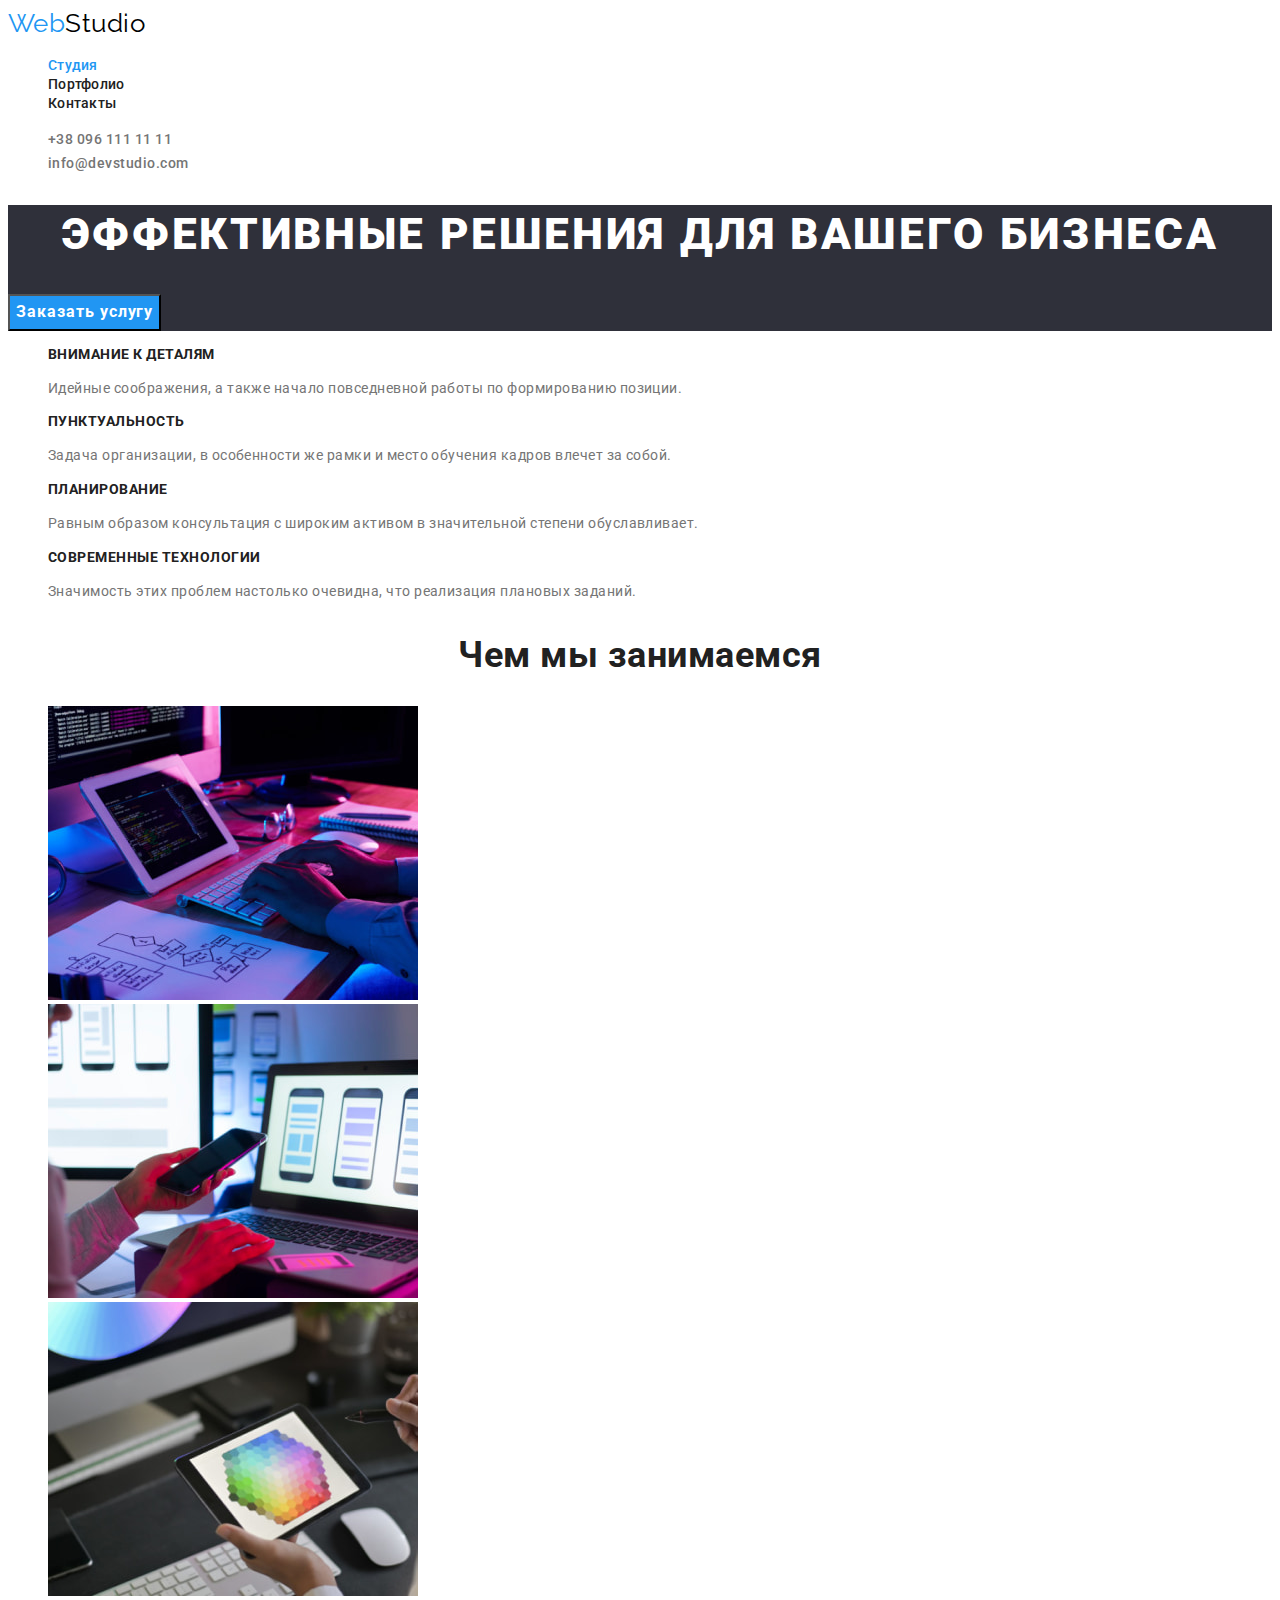
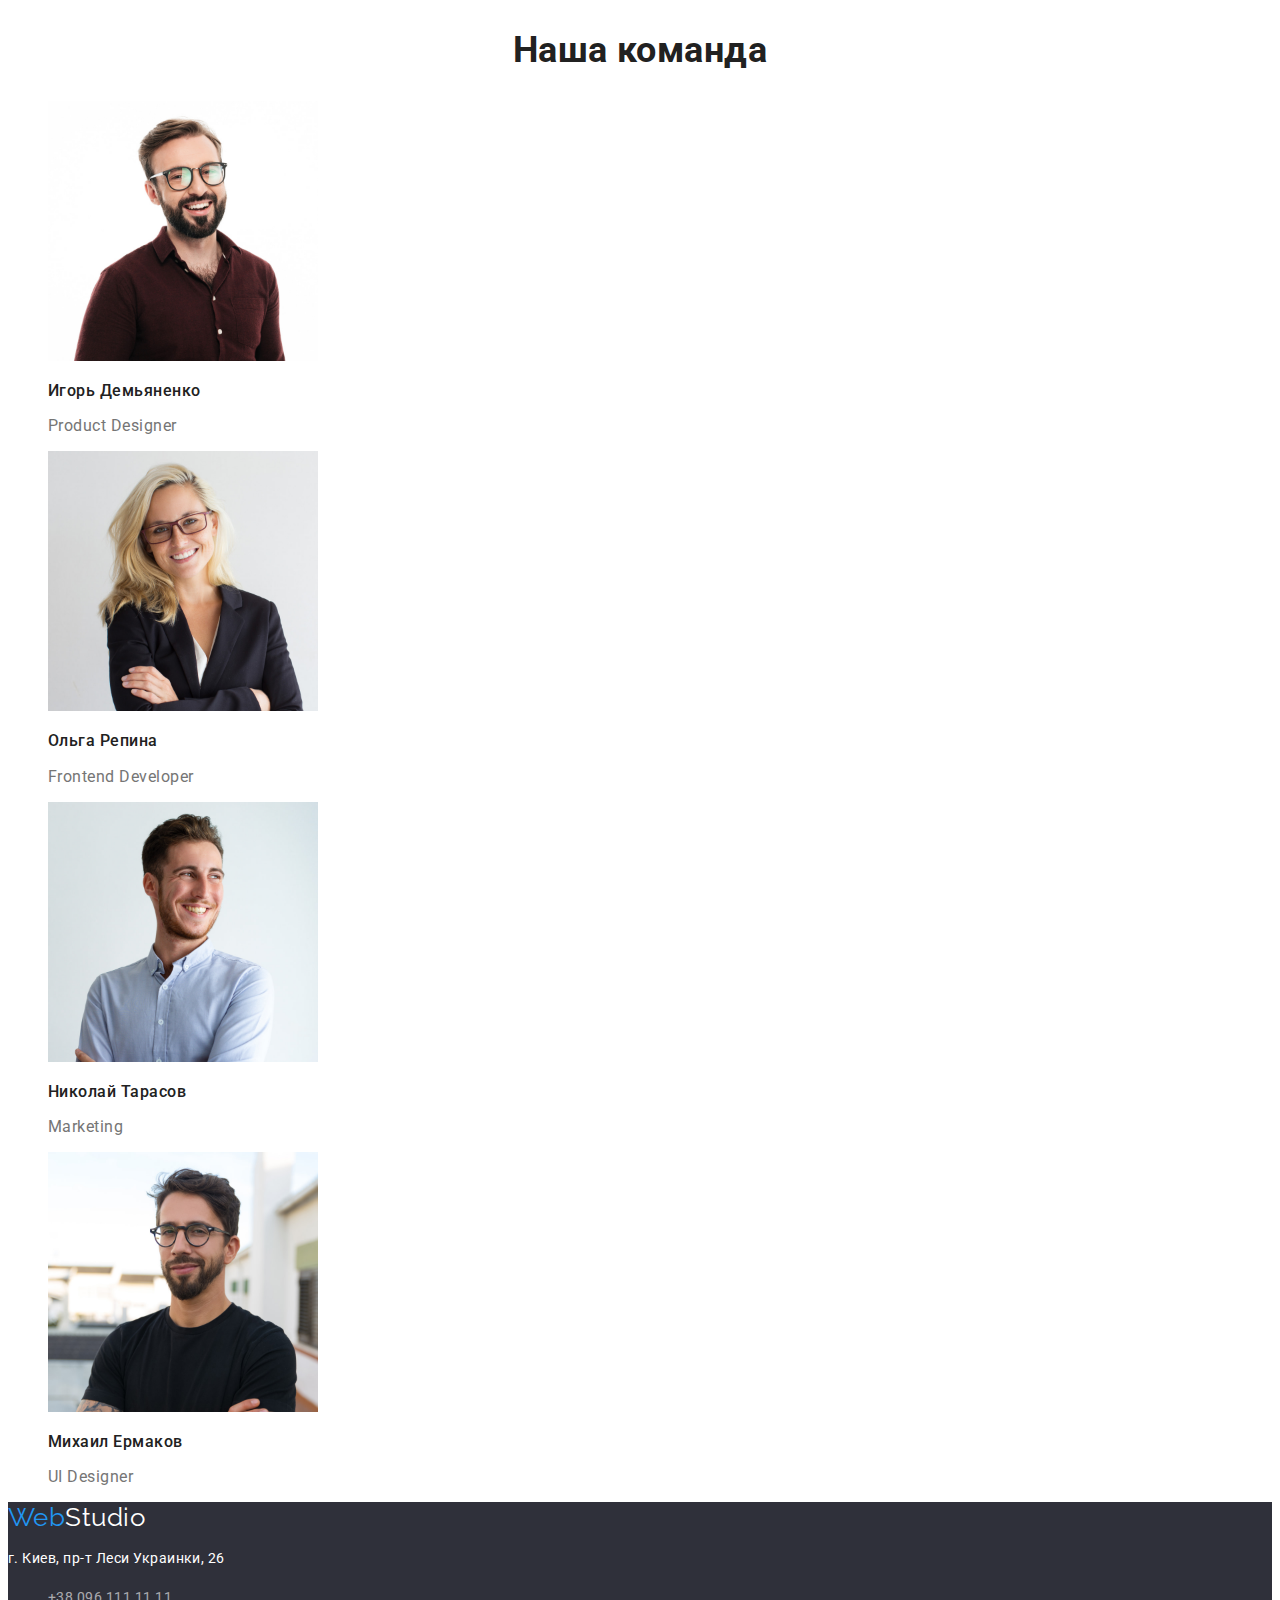
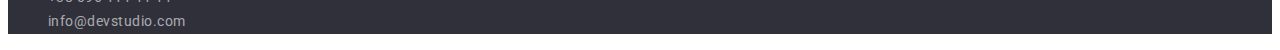
<file: index.html>
<!DOCTYPE html>
<html lang="ru">
<head>
    <meta charset="UTF-8">
    <meta http-equiv="X-UA-Compatible" content="IE=edge">
    <meta name="viewport" content="width=device-width, initial-scale=1.0">
    <title>Document</title>
    <link href="https://fonts.googleapis.com/css2?family=Raleway:wght@700&family=Roboto:wght@400;500;700;900&display=swap"
        rel="stylesheet">
    <link rel="stylesheet" href="./css/styles.css">
</head>
<body class="body">
  <header class="header">
     <nav>
            <a href="./index.html" class="logo">
                <span class="akcent">Web</span>Studio
            </a>
            <ul class="site-nav list">
                <li><a href="./index.html" class="link current">Студия</a></li>
                <li><a href="./portfolio.html" class="link">Портфолио</a></li>
                <li><a href="" class="link">Контакты</a></li>
            </ul> 
     </nav>
        <ul class="contacts list">
            <li><a href="tel:+380961111111" class="tel-header">+38 096 111 11 11</a></li>
            <li><a href="mailto:info@devstudio.com" class="mail-header">info@devstudio.com</a></li>
        </ul> 
  </header> 
  <main> 
        <section class="hero">
            <h1 class="hero-title">Эффективные решения для вашего бизнеса</h1>
            <button type="button" class="hero-btn">Заказать услугу</button>
        </section>
        <section class="section">
            <h2 hidden class="section-title">Наши особенности</h2>
            <ul class="features list">
                <li>
                    <h3 class="features-title">Внимание к деталям</h3>
                    <p class="features-text">Идейные соображения, а также начало повседневной работы по формированию позиции.</p>
                </li>
                <li>
                    <h3 class="features-title">Пунктуальность</h3>
                    <p class="features-text">Задача организации, в особенности же рамки и место обучения кадров влечет за собой.</p> 
                </li>
                <li>
                    <h3 class="features-title">Планирование</h3>
                    <p class="features-text">Равным образом консультация с широким активом в значительной степени обуславливает.</p>
                </li>
                <li>
                    <h3 class="features-title">Современные технологии</h3>
                    <p class="features-text">Значимость этих проблем настолько очевидна, что реализация плановых заданий.</p>
                </li>
            </ul>
        </section>
        <section class="section">
            <h2 class="section-title">Чем мы занимаемся</h2>
            <ul class="gallery list">
                    <li>
                        <img src="./images/img1.jpg" alt="" width="370" height="294">
                    </li>
                    <li>
                        <img src="./images/img2.jpg" alt="" width="370" height="294">
                    </li>
                    <li>
                        <img src="./images/img3.jpg" alt="" width="370" height="294">
                    </li>
            </ul>
        </section>

        <section class="section">
            <h2 class="section-title">Наша команда</h2>
            <ul class="team list">
                <li>
                    <img src="./images/igor.jpg" alt="" width="270" height="">      
                    <h3 class="team-title">Игорь Демьяненко</h3>
                    <p class="team-text" lang="en">Product Designer</p> 
                    
                </li>
                <li>
                    <img src="./images/olga.jpg" alt="" width="270" height="">
                    <h3 class="team-title">Ольга Репина</h3>
                    <p class="team-text" lang="en">Frontend Developer</p> 
                </li>
                <li>
                    <img src="./images/nikolay.jpg" alt="" width="270" height="">
                    <h3 class="team-title">Николай Тарасов</h3>
                    <p class="team-text" lang="en">Marketing</p>
                </li>
                <li>    
                    <img src="./images/mikhail.jpg" alt="" width="270" height="">
                    <h3 class="team-title">Михаил Ермаков</h3>
                    <p class="team-text" lang="en">UI Designer</p>
                </li>
            </ul>
        </section>
    </main>
    <footer class="footer">
        <a href="./index.html" class="logo">
            <span class="akcent">Web</span><span class="akcent-two">Studio</span> 
        </a>
        <address class="address">
            <p class="location">г. Киев, пр-т Леси Украинки, 26</p>
            <ul class="contacts list">
                <li><a href="tel:+380961111111" class="tel-footer">+38 096 111 11 11</a></li>
                <li><a href="mailto:info@devstudio.com" class="mail-footer">info@devstudio.com</a></li>
            </ul>
        </address>
    </footer>
</body>
</html>
</file>
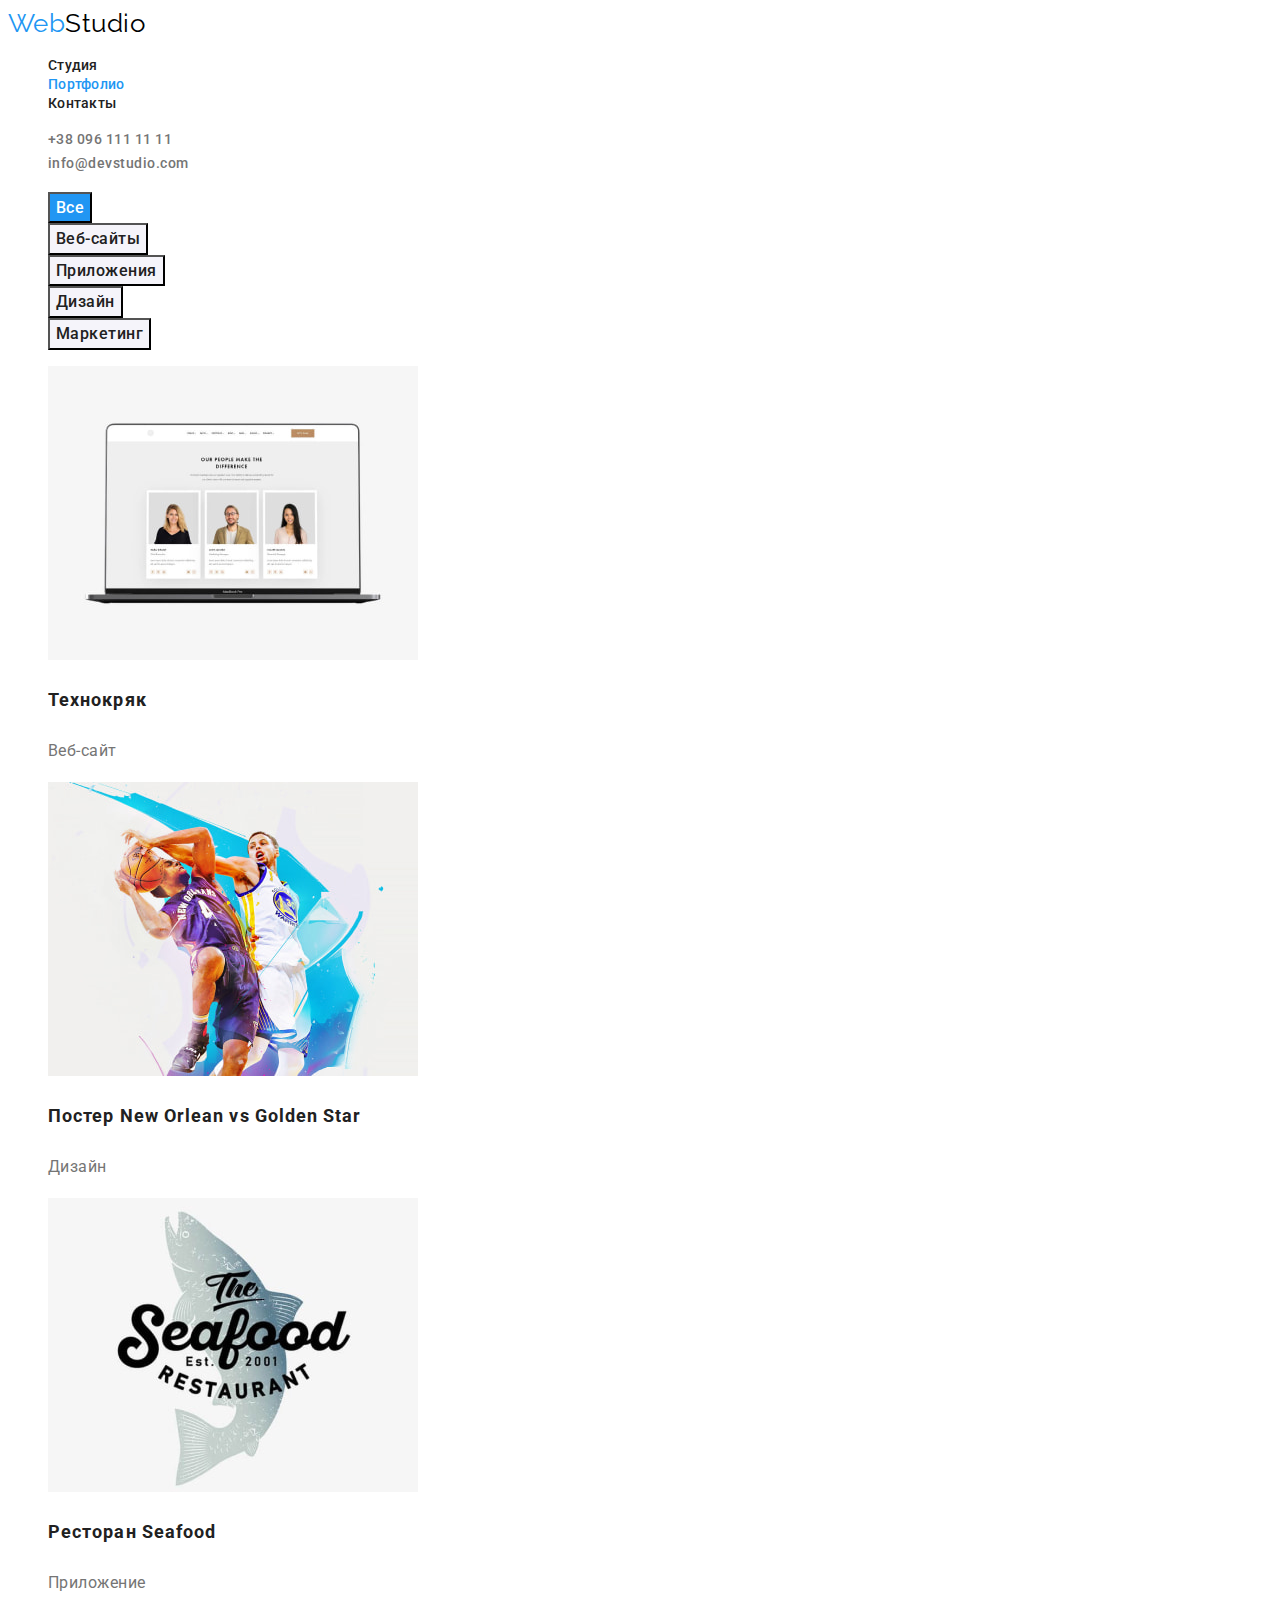
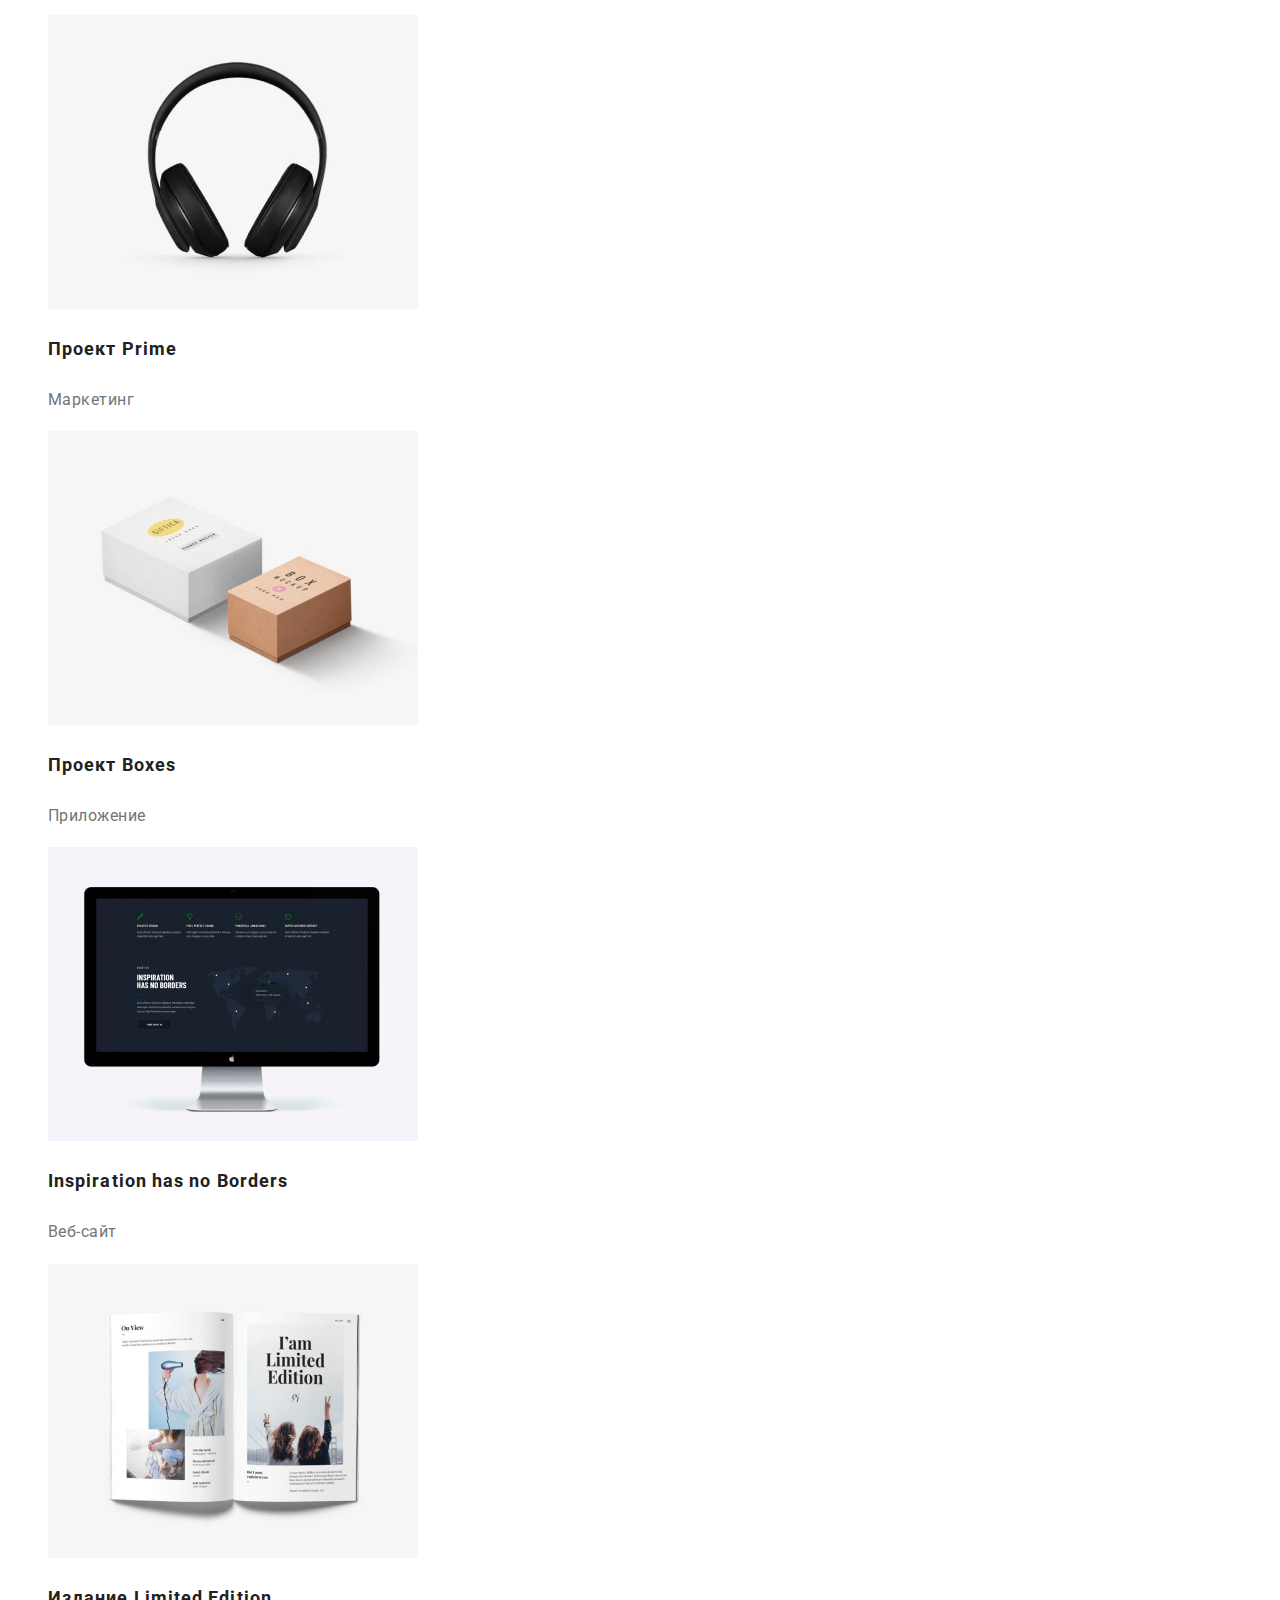
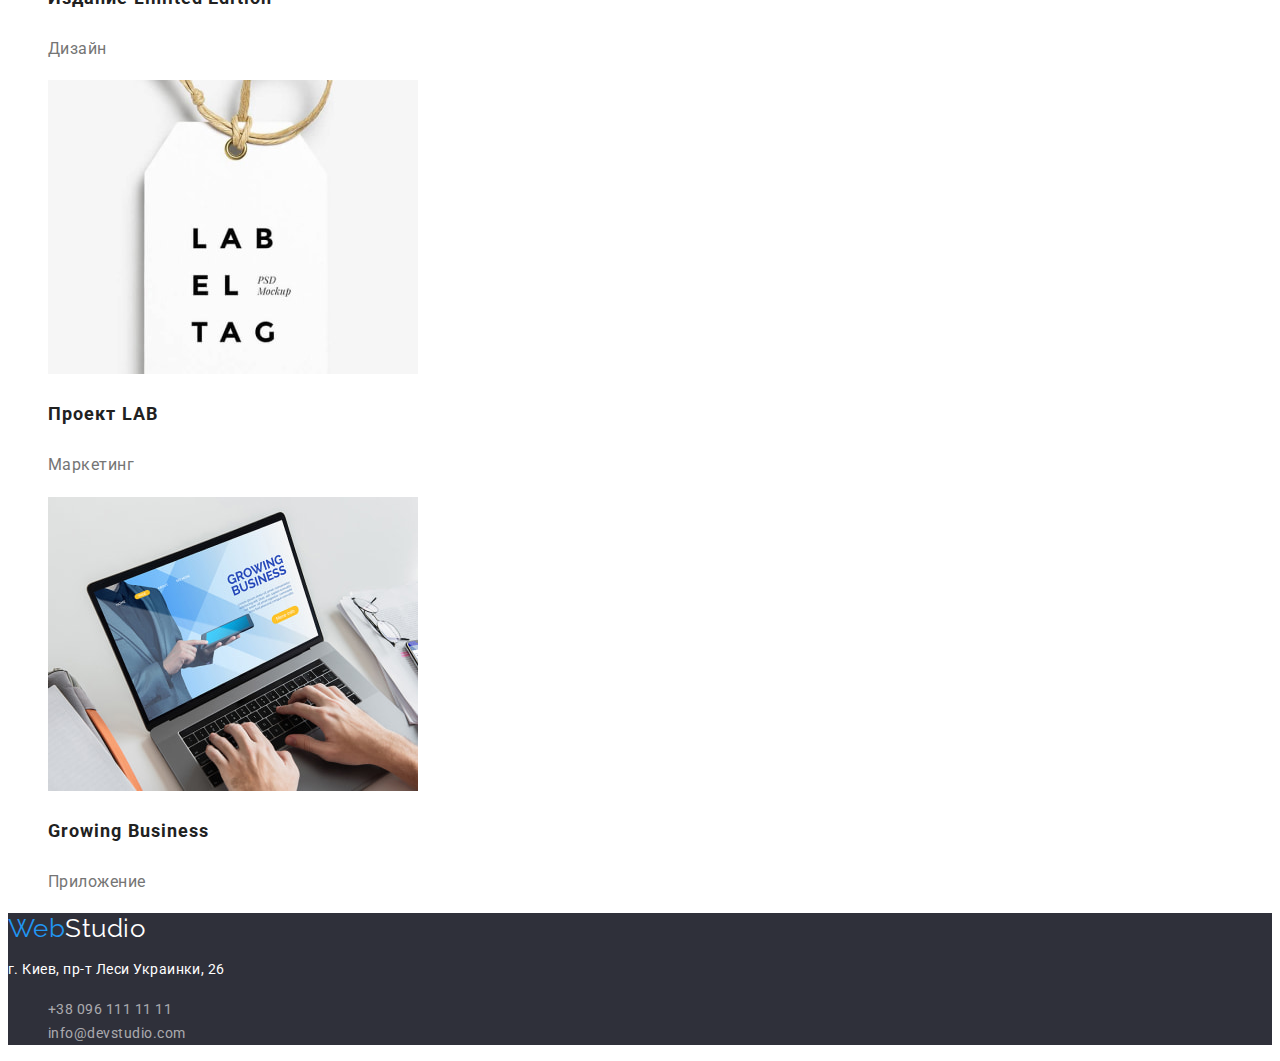
<file: portfolio.html>
<!DOCTYPE html>
<html lang="ru">

<head>
    <meta charset="UTF-8">
    <meta http-equiv="X-UA-Compatible" content="IE=edge">
    <meta name="viewport" content="width=device-width, initial-scale=1.0">
    <title>Document</title>
    <link href="https://fonts.googleapis.com/css2?family=Raleway:wght@700&family=Roboto:wght@400;500;700;900&display=swap"
        rel="stylesheet">
    <link rel="stylesheet" href="./css/styles.css">
</head>

<body class="body">
    <header class="header">
        <nav>
            <a href="./index.html" class="logo">
                <span class="akcent">Web</span>Studio
            </a>
            <ul class="site-nav list">
                <li><a href="./index.html" class="link">Студия</a></li>
                <li><a href="./portfolio.html" class="link current">Портфолио</a></li>
                <li><a href="" class="link">Контакты</a></li>
            </ul>
        </nav>
        <ul class="contacts list">
            <li><a href="tel:+380961111111" class="tel-header">+38 096 111 11 11</a></li>
            <li><a href="mailto:info@devstudio.com" class="mail-header">info@devstudio.com</a></li>
        </ul>
    </header>
    <main>
        <section>
            <h1 hidden class="section-title">Наши работы</h1>
            <ul class="filters list">
                <li>
                    <button type="button" class="filters-btn-primary">Все</button>
                </li>
                <li>
                    <button type="button" class="filters-btn-secondary">Веб-сайты</button>
                </li>
                <li>
                    <button type="button" class="filters-btn-secondary">Приложения</button>
                </li>
                <li>
                    <button type="button" class="filters-btn-secondary">Дизайн</button>
                </li>
                <li>
                    <button type="button" class="filters-btn-secondary">Маркетинг</button>
                </li>
            </ul>
            <ul class="works list">
                <li>
                    <img src="./images_portfolio/technocrack.jpg" alt="" width="370" height="294">
                    <h3 class="work-title">Технокряк</h3>
                    <p class="work-text">Веб-сайт</p>
                </li>
                <li>
                    <img src="./images_portfolio/new_orlean.jpg" alt="" width="370" height="294">
                    <h3 class="work-title">Постер <span lang="en">New Orlean vs Golden Star</span></h3>
                    <p class="work-text">Дизайн</p>
                </li>
                <li>
                    <img src="./images_portfolio/seafood.jpg" alt="" width="370" height="294">
                    <h3 class="work-title">Ресторан <span lang="en">Seafood</span></h3>
                    <p class="work-text">Приложение</p>
                </li>
                <li>
                    <img src="./images_portfolio/prime.jpg" alt="" width="370" height="294">
                    <h3 class="work-title">Проект <span lang="en">Prime</span></h3>
                    <p class="work-text">Маркетинг</p>
                </li>
                <li>
                    <img src="./images_portfolio/boxes.jpg" alt="" width="370" height="294">
                    <h3 class="work-title">Проект <span lang="en">Boxes</span></h3>
                    <p class="work-text">Приложение</p>
                </li>
                <li>
                    <img src="./images_portfolio/no_borders.jpg" alt="" width="370" height="294">
                    <h3 class="work-title" lang="en">Inspiration has no Borders</h3>
                    <p class="work-text">Веб-сайт</p>
                </li>
                <li>
                    <img src="./images_portfolio/limited_edition.jpg" alt="" width="370" height="294">
                    <h3 class="work-title">Издание <span lang="en">Limited Edition</span></h3>
                    <p class="work-text">Дизайн</p>
                </li>
                <li>
                    <img src="./images_portfolio/lab.jpg" alt="" width="370" height="294">
                    <h3 class="work-title">Проект <span lang="en">LAB</span></h3>
                    <p class="work-text">Маркетинг</p>
                </li>
                <li>
                    <img src="./images_portfolio/growing_business.jpg" alt="" width="370" height="294">
                    <h3 class="work-title" lang="en">Growing Business</h3>
                    <p class="work-text">Приложение</p>
                </li>
            </ul>
        </section>
    </main>
    <footer class="footer">
        <a href="./index.html" class="logo">
            <span class="akcent">Web</span><span class="akcent-two">Studio</span>
        </a>
        <address class="address">
            <p class="location">г. Киев, пр-т Леси Украинки, 26</p>
            <ul class="contacts list">
                <li><a href="tel:+380961111111" class="tel-footer">+38 096 111 11 11</a></li>
                <li><a href="mailto:info@devstudio.com" class="mail-footer">info@devstudio.com</a></li>
            </ul>
        </address>
    </footer>
</body>
</html>
</file>
<file: css/styles.css>
/*цвет основного текста : rgba(117, 117, 117, 1) */

/*вторичный цвет: #212121 */

/*акцент: #2196F3 */

/*простой белый: #FFFFFF*/

/*фоновый серый: #2F303A*/

/*контакты футер: rgba(255, 255, 255, 0.6) */

:root {
    --primary-text-color: rgba(117, 117, 117, 1);
    --secondary-color: #212121;
    --accent-color: #2196F3;
    --simply-white: #FFFFFF;
    --fon-grey: #2F303A;
    --contacs-footer: rgba(255, 255, 255, 0.6);
    --simply-black: #000000;
    --btn-fon: rgba(245, 244, 250, 1);
}

.akcent {
        color: var(--accent-color);
    }
    
.akcent-two {
        color: var(--simply-white);
    }
    
.body {
    background-color: var(--simply-white);
    color: var(--primary-text-color);
    font-family: Roboto , sans-serif;
    letter-spacing: 0.03em;
}

.list {
    list-style: none;
}

.logo {
    color: var(--simply-black);
    font-family: 'Raleway';
    font-size: 26px;
    line-height: 1.19;
    text-decoration: none;
}

/*site-nav*/

.site-nav .link {
    color: var(--secondary-color);
    font-weight: 500;
    font-size: 14px;
    line-height: 1.14;
    letter-spacing: 0.02em;
    text-decoration: none;
}

.site-nav .link:hover,
.site-nav .link:focus {
    color: var(--accent-color);
}

.site-nav .link.current {
    color: var(--accent-color);
}

/*contacts*/

.contacts a:hover,
.contacts a:focus {
    color: var(--accent-color);
}

.tel-header {
  color: var(--primary-text-color);
  font-weight: 500;
  font-size: 14px;
  line-height: 1.7;
  text-decoration: none;
}

.mail-header {
    color: var(--primary-text-color);
    font-weight: 500;
    font-size: 14px;
    line-height: 1.7;
    text-decoration: none;
}

/*hero*/

.hero {
    background-color: var(--fon-grey);
}

.hero-title {
    color: var(--simply-white);
    font-weight: 900;
    font-size: 44px;
    line-height: 1.36;
    text-align: center;
    letter-spacing: 0.06em;
    text-transform: uppercase;
}

.hero-btn {
    color: var(--simply-white);
    background: var(--accent-color);
    font-family: inherit;
    font-weight: 700;
    font-size: 16px;
    line-height: 1.9;
    letter-spacing: 0.06em;

}

/*features*/

.features-title {
    color: var(--secondary-color);
    font-weight: 700;
    font-size: 14px;
    line-height: 1.14;
    text-transform: uppercase;
}

.features-text {
    color: var(--primary-text-color);
    font-size: 14px;
    line-height: 1.7;
}

.section-title {
    color: var(--secondary-color);
    font-weight: 700;
    font-size: 36px;
    line-height: 1.17;
    text-align: center;
}

.team-title {
    color: var(--secondary-color);
    font-weight: 500;
    font-size: 16px;
    line-height: 1.19;
}

.team-text {
    color: var(--primary-text-color);
    line-height: 1.19;
}

/*footer*/

.footer {
    background-color: var(--fon-grey);
}

.address {
    font-style: normal;  
}

.location {
    color: var(--simply-white);
    font-size: 14px;
    line-height: 1.7;
}

.tel-footer {
    color: var(--contacs-footer);
    font-size: 14px;
    line-height: 1.7;
    text-decoration: none;
}

.mail-footer {
    color: var(--contacs-footer);
    font-size: 14px;
    line-height: 1.7;
    text-decoration: none;
}

/*filters*/

.filters-btn {
    color: var(--secondary-color);
    background-color: var(--simply-white);
    font-family: inherit;
    font-weight: 500;
    font-size: 16px;
    line-height: 1.6;
    letter-spacing: 0.03em;
}

.filters-btn-primary {
    color: var(--simply-white);
    background: var(--accent-color);
    font-family: inherit;
    font-weight: 500;
    font-size: 16px;
    line-height: 1.6;
    letter-spacing: 0.03em;
}

.filters-btn-secondary {
    color: var(--secondary-color);
    background: var(--btn-fon);
    font-family: inherit;
    font-weight: 500;
    font-size: 16px;
    line-height: 1.6;
    letter-spacing: 0.03em;
}

/*works list*/

.work-title {
    color: var(--secondary-color);
    font-weight: 700;
    font-size: 18px;
    line-height: 2;
    letter-spacing: 0.06em;
}

.work-text {
    color: var(--primary-text-color);
    line-height: 1.9;
}
</file>
